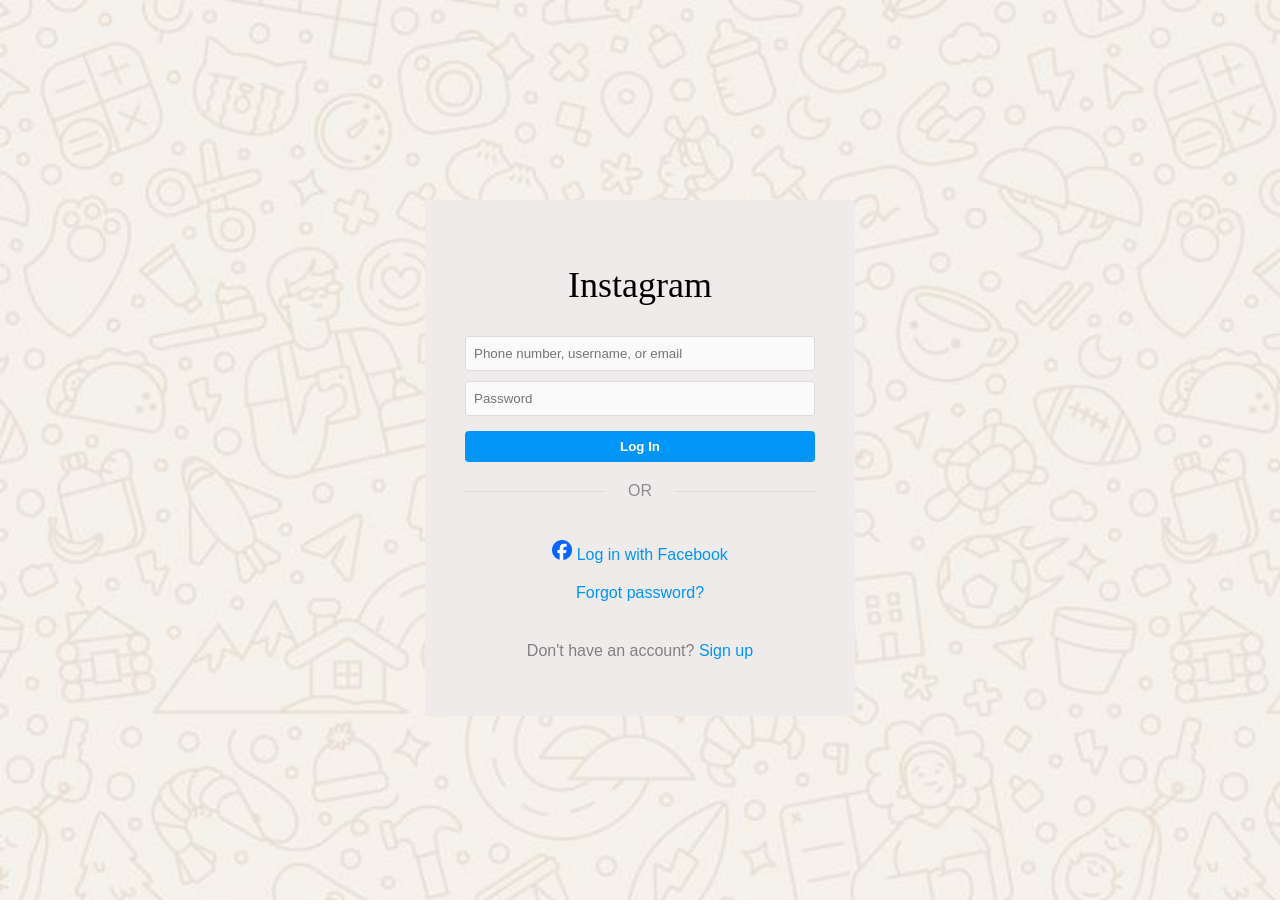
<file: index.html>
<!DOCTYPE html>
<html lang="en">
<head>
    <meta charset="UTF-8">
    <meta name="viewport" content="width=device-width, initial-scale=1.0">
    <title>Instagram • Login</title>
    <link rel="stylesheet" href="style.css">
</head>
<body>
    <div class="container">
        <div class="login-box">
            <h1>Instagram</h1>
            
            <form action="" method="POST">
                <div class="form-group">
                    <input type="text" name="username" placeholder="Phone number, username, or email" required>
                </div>
                <div class="form-group">
                    <input type="password" name="password" placeholder="Password" required>
                </div>
                <button type="submit" class="login-button">Log In</button>
            </form>

            <div class="divider">
                <div class="line"></div>
                <div class="or">OR</div>
                <div class="line"></div>
            </div>

            <div class="facebook-login">
                <img src="images/Facebook-icon.png" alt="Facebook Icon">
                <a href="https://www.facebook.com">Log in with Facebook</a>
            </div>

            <a href="https://www.instagram.com/accounts/password/reset/">Forgot password?</a>
        </div>

        <div class="signup-box">
            <p>Don't have an account? <a href="https://www.instagram.com/accounts/emailsignup/">Sign up</a></p>
        </div>
    </div>
</body>
</html></div>
</file>
<file: style.css>
body {
    height: 100vh;
    display: flex;
    justify-content: center;
    align-items: center;
    background-image: url("images/WhatsAppLM1.jpg");
    background-attachment: fixed;
    background-position: center;
    background-size: cover;
    font-family: "Segoe UI", Helvetica, Arial, sans-serif;
}

.container {
    border: 0px solid #dbdbdb;
    background-color: #f0ebeb;
    padding: 40px;
    max-width: 350px;
    width: 100%;
    text-align: center;
}

h1 {
    margin-bottom: 25px;
    font-size: 36px;
    font-weight: normal;
    font-family: 'Instagram Sans Script', cursive;
}


input {
    width: 100%;
    margin: 5px 0;
    box-sizing: border-box;
    padding: 9px 8px;
    border: 1px solid #dbdbdb;
    border-radius: 3px;
    background-color: #fafafa;
}

button {
    width: 100%;
    margin-top: 10px;
    padding: 8px;
    border-radius: 4px;
    border: none;
    background-color: rgb(0, 149, 246);
    color: white;
    font-weight: 600;
    cursor: pointer;
}

button:hover {
    background-color: #1877f2;
}

.or {
    margin: 20px 0;
    position: relative;
    text-align: center;
    color: rgb(142, 142, 142);
}

.or::before,
.or::after {
    content: "";
    position: absolute;
    top: 50%;
    width: 40%;
    height: 1px;
    background-color: rgb(219, 219, 219);
}

.or::before {
    left: 0;
}

.or::after {
    right: 0;
}
img {
    width: 20px;
    height: 20px;
}
a {
    color: rgb(0, 149, 246);
    text-decoration: none;
}
.facebook-login{
    margin-top: 40px;
    margin-bottom: 20px;
}
.signup-box{
    margin-top: 40px;
    color: rgb(128, 128, 128);
}
</file>
